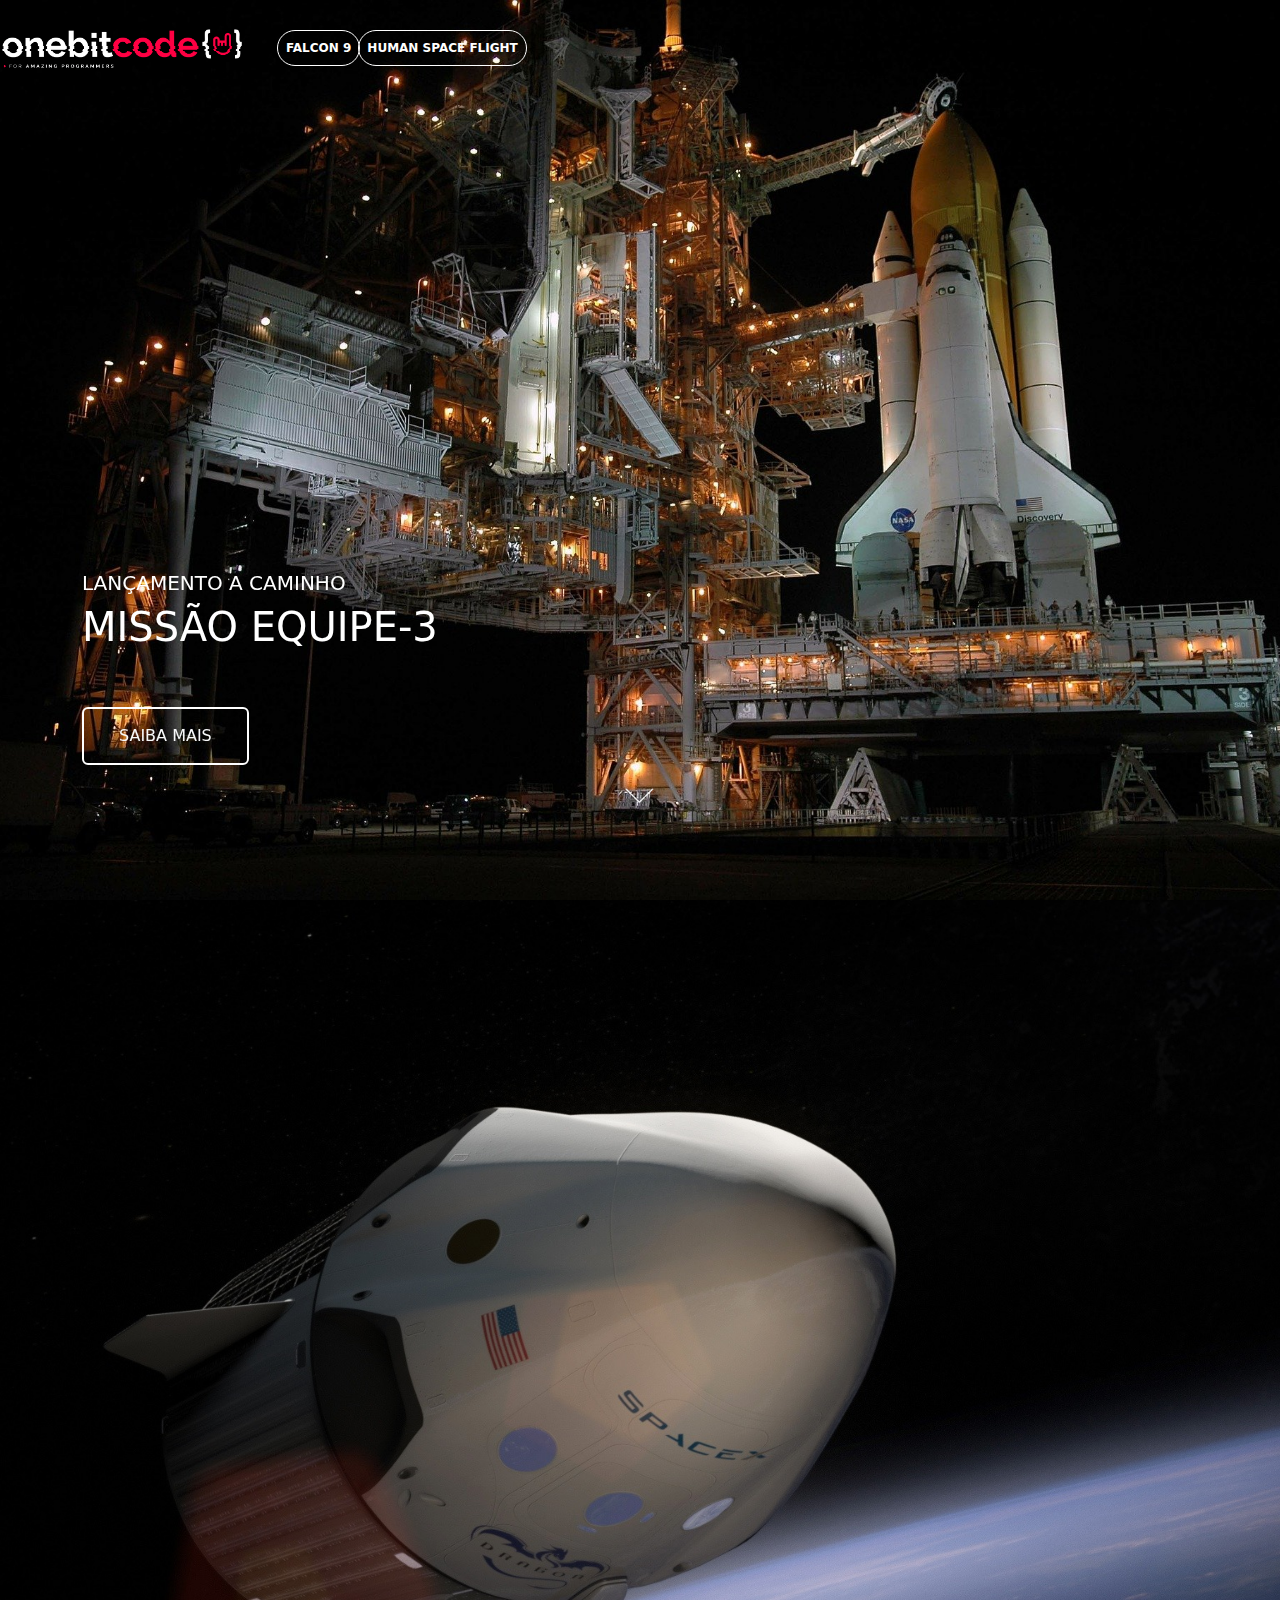
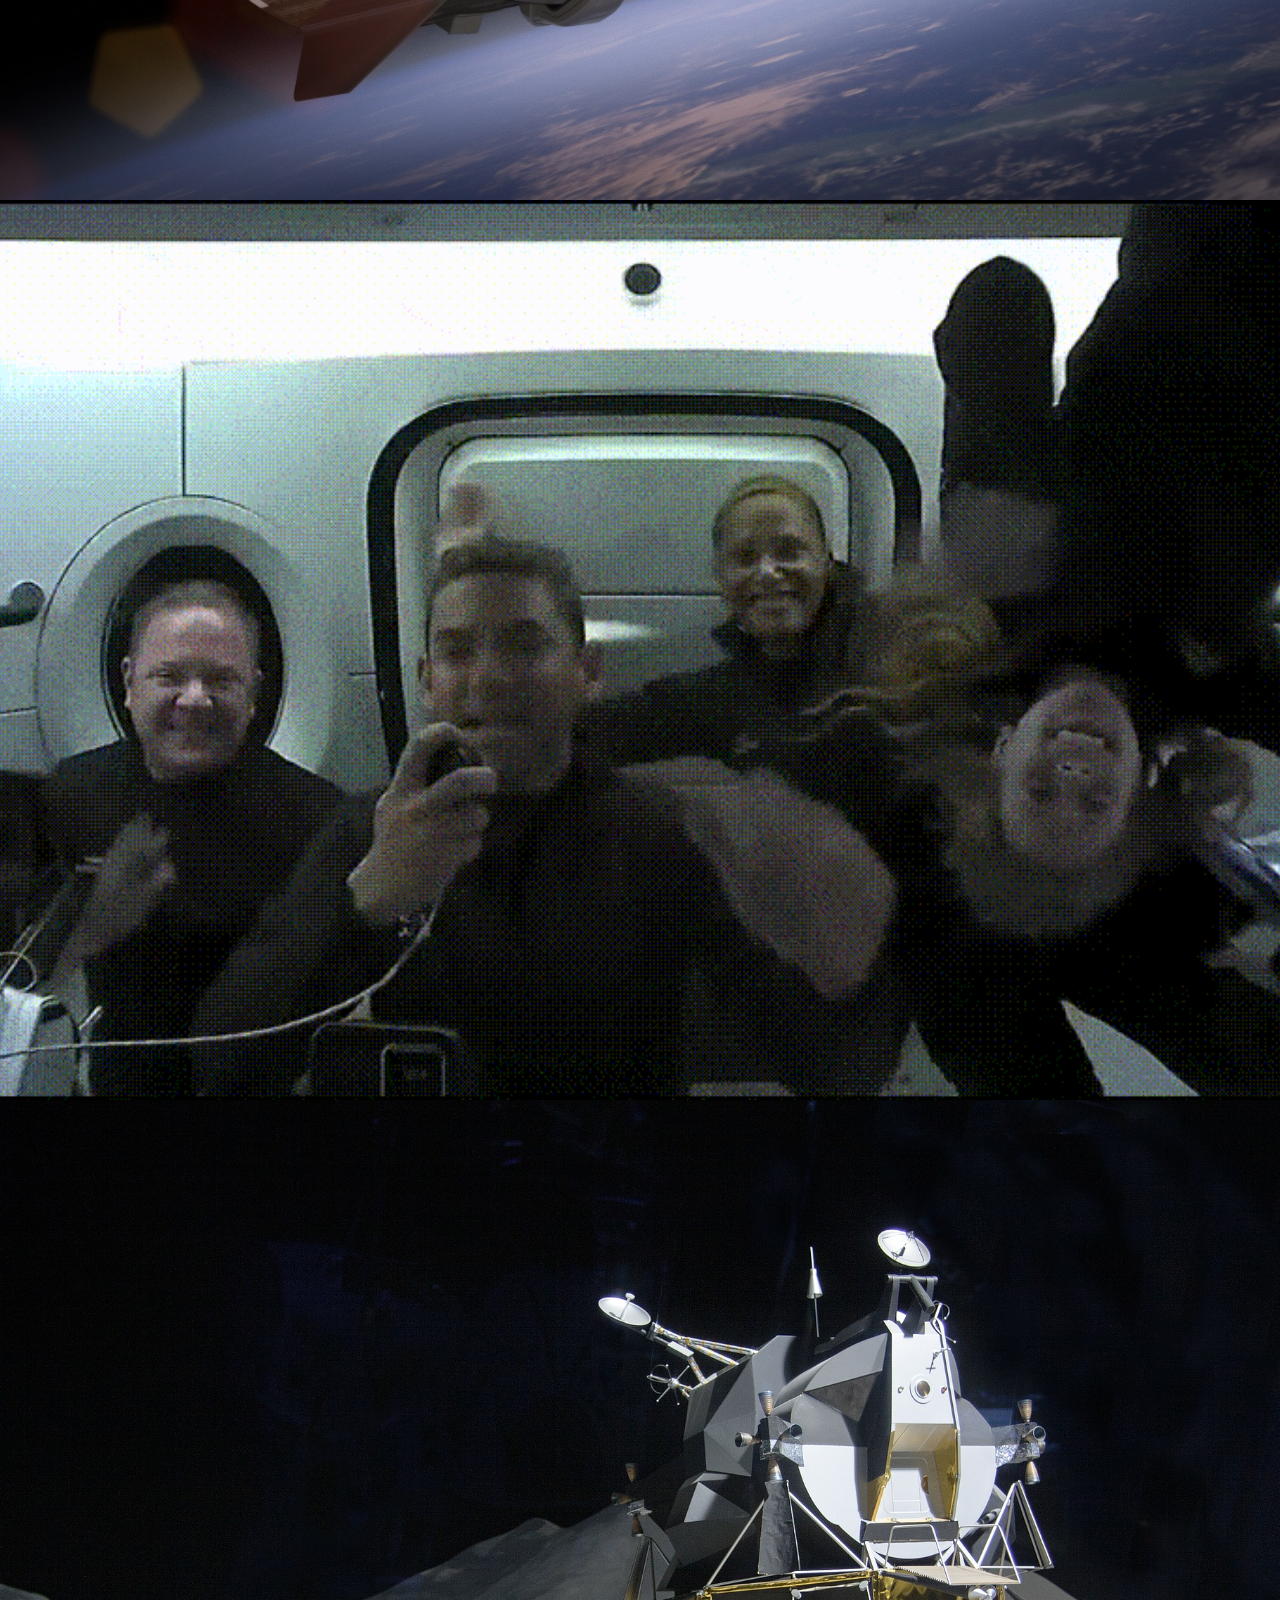
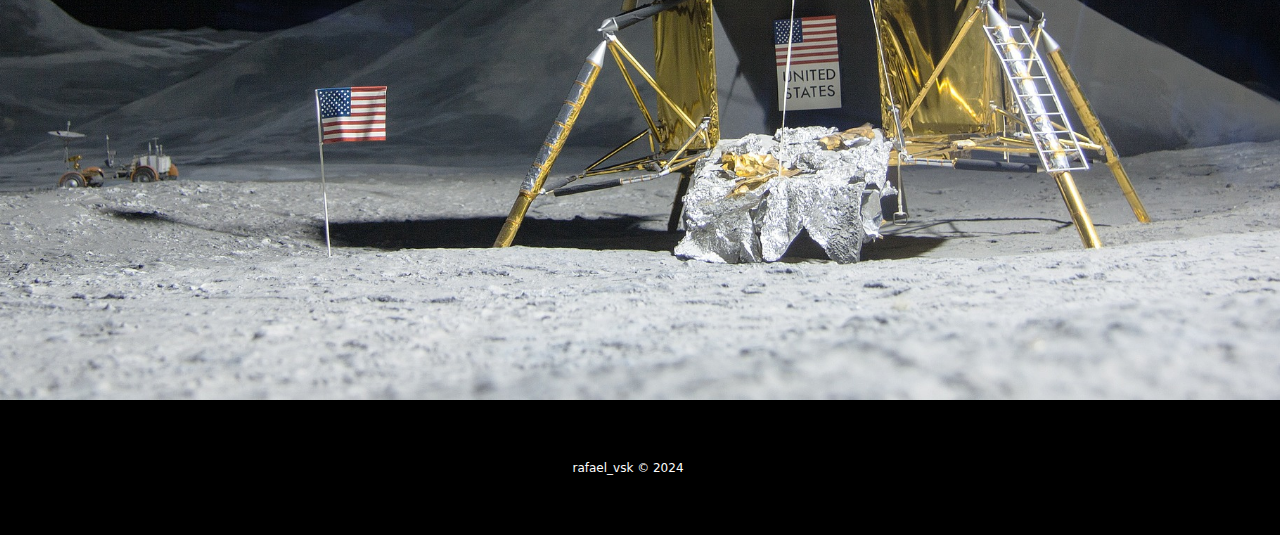
<file: index.html>
<!DOCTYPE html>
<html lang="pt-br">

<head>
    <meta charset="UTF-8">
    <meta name="viewport" content="width=device-width, initial-scale=1.0">

    <!-- Bootstrap css -->
    <link href="https://cdn.jsdelivr.net/npm/bootstrap@5.3.3/dist/css/bootstrap.min.css" rel="stylesheet"
        integrity="sha384-QWTKZyjpPEjISv5WaRU9OFeRpok6YctnYmDr5pNlyT2bRjXh0JMhjY6hW+ALEwIH" crossorigin="anonymous">

    <!-- LIb text css-->
    <link rel="stylesheet" href="https://unpkg.com/aos@next/dist/aos.css" />

    <!-- Favicon -->
    <link rel="shortcut icon" href="./imagens/favicon.png" type="image/x-icon">

    <!-- Link do css -->
    <link rel="stylesheet" href="./css/style.css">

    <title>OneBitX - rafael_vsk</title>
</head>

<body>
    <div class="conteiner-fluid container00 container01">
        <div class="containver">
            <header class="header">
                <nav class="navbar navbar-expand-lg navbar-dark bg-transparent pt-4">
                    <div class="container-fluid">
                        <a class="navbar-brand" href="/index.html">
                            <img src="/imagens/logo-obc-2021-darkbg.png" alt="logoOneBitCode" class="logoPc">
                        </a>
                        <button class="navbar-toggler" type="button" data-bs-toggle="collapse"
                            data-bs-target="#navbarNav" aria-controls="navbarNav" aria-expanded="false"
                            aria-label="Toggle navigation">
                            <span class="navbar-toggler-icon"></span>
                        </button>
                        <div class="collapse navbar-collapse" id="navbarNav">
                            <ul class="navbar-nav">
                                <li class="nav-item">
                                    <a class="nav-link active" aria-current="page" href="/falcon9.html" id="navItem">FALCON 9</a>
                                </li>
                                <li class="nav-item">
                                    <a class="nav-link active" href="/humamFlight.html" id="navItem">HUMAN SPACE FLIGHT</a>
                                </li>
                            </ul>
                        </div>
                    </div>
                </nav>
            </header>
        </div>
        <div class="container titlePadding" data-aos="fade-up" data-aos-duration="2000">
            <p class="h5" id="lauchComing">LANÇAMENTO A CAMINHO</p>
            <p class="h1">MISSÃO EQUIPE-3</p>
            <button type="button" class="btn btn-outline-light mt-5" id="button">SAIBA MAIS</button>
            <div class="container text-center">
                <img src="imagens/home/arrowDown.gif" alt="arrowDown"
                 class="arrowDown">
            </div>
        </div>
    </div>

    <div class="container-fluid container00 container02">
        <div class="container">
            <div class="container titlePadding" data-aos="fade-up" data-aos-duration="2000">
                <p class="h5" id="lauchComing">MISSÃO CONCLUÍDA</p>
                <p class="h1 shortTitle">MISSÃO EQUIPE-2 RETORNOU PARA A TERRA</p>
                <button type="button" class="btn btn-outline-light mt-5" id="button">SAIBA MAIS</button>
                <div class="container text-center">
                    <img src="imagens/home/arrowDown.gif" alt="arrowDown"
                        class="arrowDown">
                </div>
            </div>
        </div>
    </div>

    <div class="container-fluid container00 container03">
        <div class="container">
            <div class="container titlePadding" data-aos="fade-up" data-aos-duration="2000">
                <p class="h5" id="lauchComing">MISSÃO CONCLUÍDA</p>
                <p class="h1 shortTitle">DRAGON RETORNOU PARA A TERRA</p>
                <button type="button" class="btn btn-outline-light mt-5" id="button">SAIBA MAIS</button>
                <div class="container text-center">
                    <img src="imagens/home/arrowDown.gif" alt="arrowDown"
                        class="arrowDown">
                </div>
            </div>
        </div>
    </div>

    <div class="container-fluid container00 container04">
        <div class="container">
            <div class="container titlePadding" data-aos="fade-up" data-aos-duration="2000">
                <p class="h1 mediumTitle">STARSHIP POUSA ASTRONAUTAS DA NASA NA LUA</p>
                <button type="button" class="btn btn-outline-light mt-5" id="button">SAIBA MAIS</button>
            </div>
        </div>
    </div>

    <footer class="container-fluid footer">
        <span class="me-4 copyOBC">rafael_vsk © 2024</span>
    </footer>

    <!-- bootstrap Scritp -->
    <script src="https://cdn.jsdelivr.net/npm/bootstrap@5.3.3/dist/js/bootstrap.bundle.min.js"
        integrity="sha384-YvpcrYf0tY3lHB60NNkmXc5s9fDVZLESaAA55NDzOxhy9GkcIdslK1eN7N6jIeHz"
        crossorigin="anonymous"></script>

    <!-- libtext script  -->
    <script src="https://unpkg.com/aos@next/dist/aos.js"></script>
    <script>
      AOS.init();
    </script>
</body>

</html>
</file>
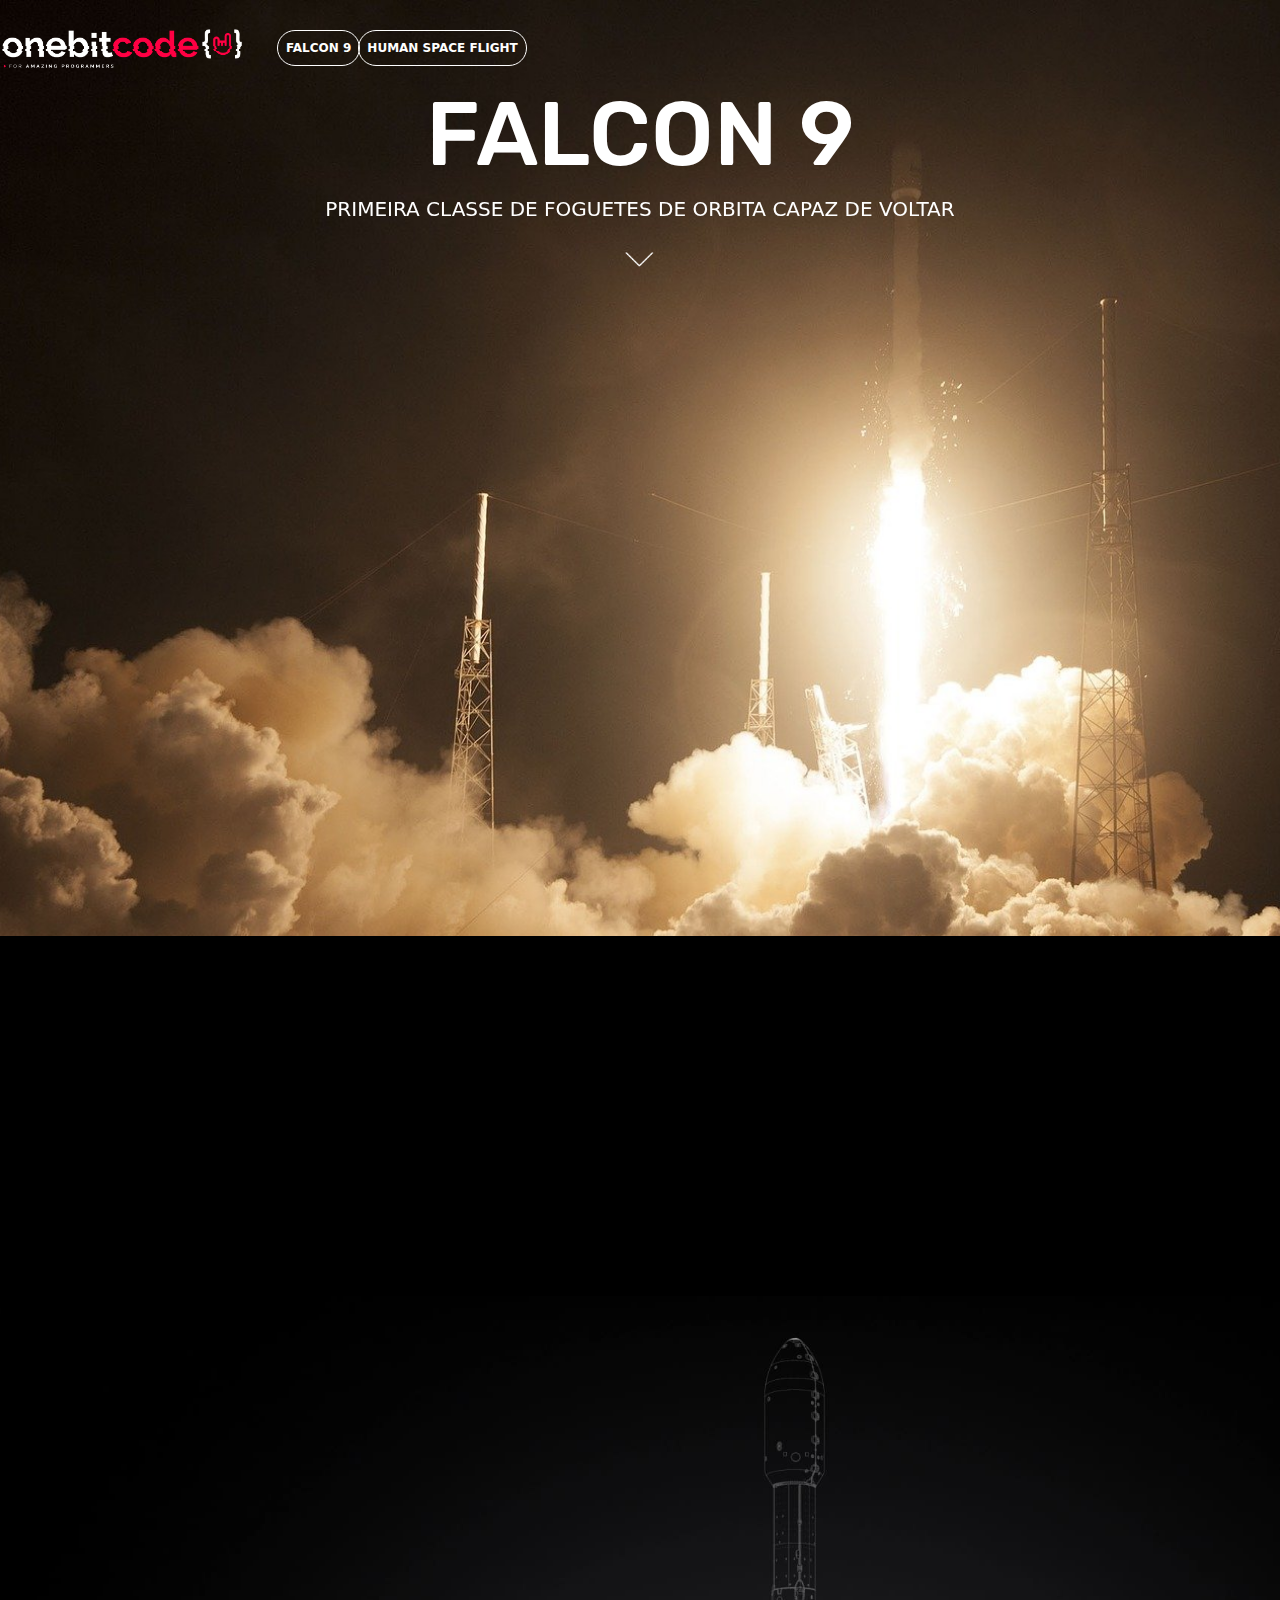
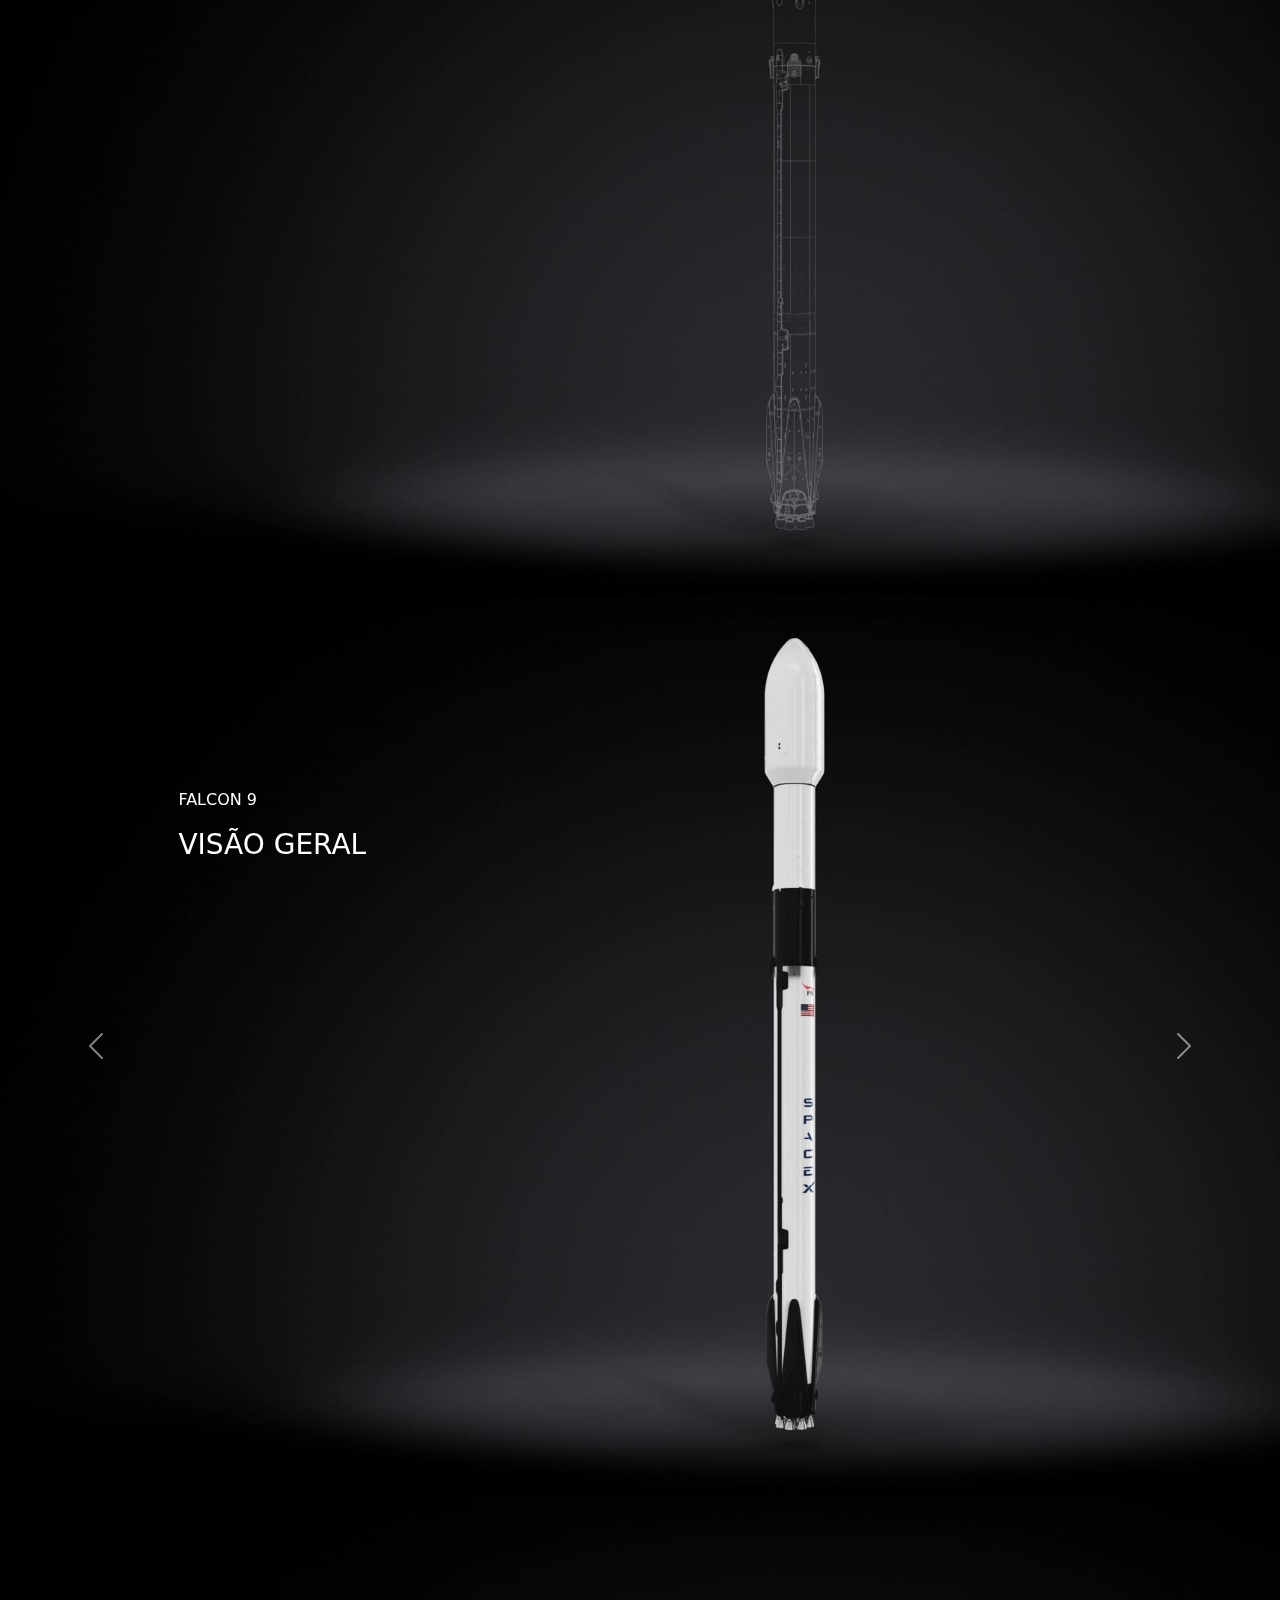
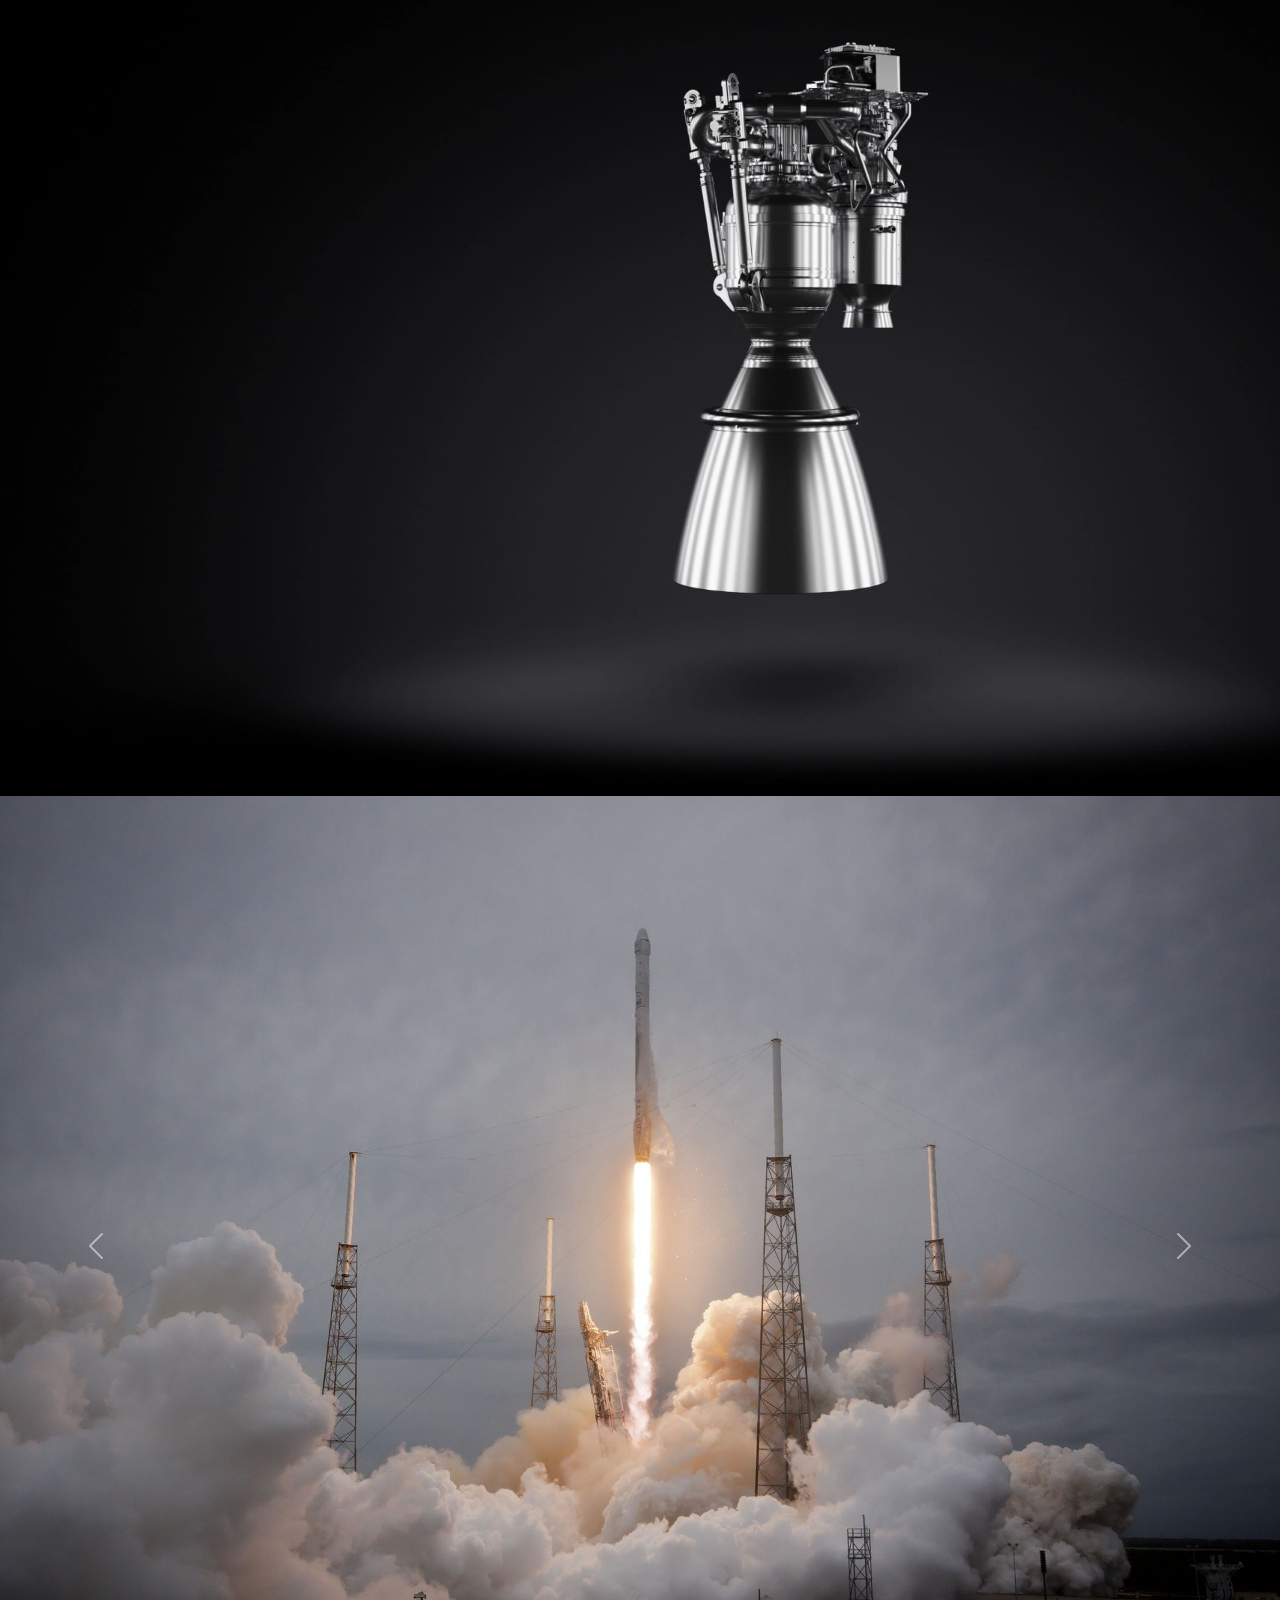
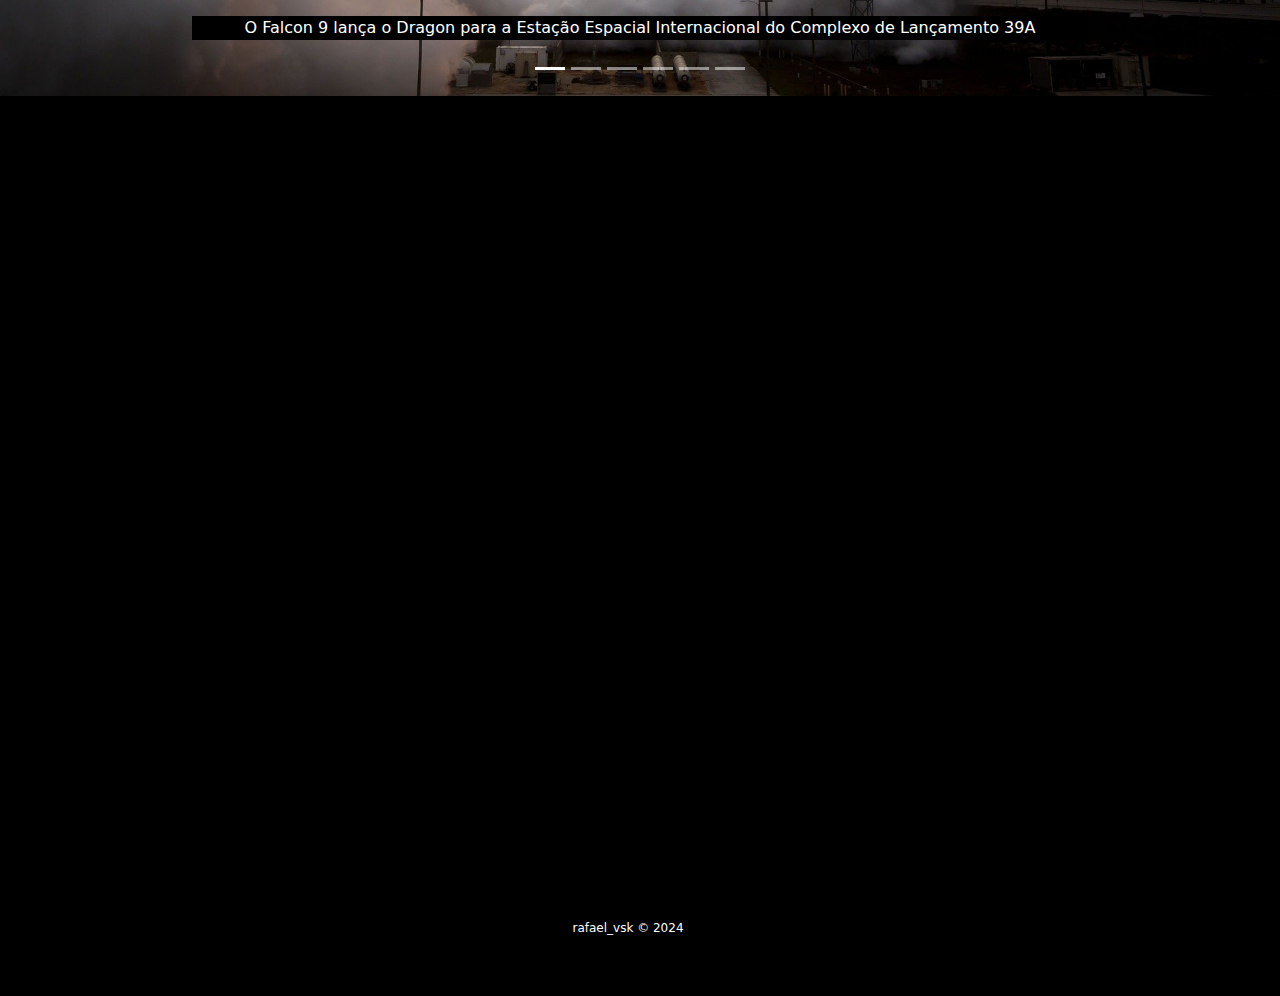
<file: falcon9.html>
<!DOCTYPE html>
<html lang="pt-br">

<head>
    <meta charset="UTF-8">
    <meta name="viewport" content="width=device-width, initial-scale=1.0">

    <!-- Bootstrap css -->
    <link href="https://cdn.jsdelivr.net/npm/bootstrap@5.3.3/dist/css/bootstrap.min.css" rel="stylesheet"
        integrity="sha384-QWTKZyjpPEjISv5WaRU9OFeRpok6YctnYmDr5pNlyT2bRjXh0JMhjY6hW+ALEwIH" crossorigin="anonymous">

    <!-- LIb text css-->
    <link rel="stylesheet" href="https://unpkg.com/aos@next/dist/aos.css" />

    <!-- Favicon -->
    <link rel="shortcut icon" href="./imagens/favicon.png" type="image/x-icon">

    <!-- Link do css -->
    <link rel="stylesheet" href="./css/style.css">

    <title>OneBitX - Falcon9</title>
</head>

<body>
    <div class="conteiner-fluid container00 container05">
        <div class="containver">
            <header class="header">
                <nav class="navbar navbar-expand-lg navbar-dark bg-transparent pt-4">
                    <div class="container-fluid">
                        <a class="navbar-brand" href="/index.html">
                            <img src="/imagens/logo-obc-2021-darkbg.png" alt="logoOneBitCode" class="logoPc">
                        </a>
                        <button class="navbar-toggler" type="button" data-bs-toggle="collapse"
                            data-bs-target="#navbarNav" aria-controls="navbarNav" aria-expanded="false"
                            aria-label="Toggle navigation">
                            <span class="navbar-toggler-icon"></span>
                        </button>
                        <div class="collapse navbar-collapse" id="navbarNav">
                            <ul class="navbar-nav">
                                <li class="nav-item">
                                    <a class="nav-link active" aria-current="page" href="/falcon9.html"
                                        id="navItem">FALCON 9</a>
                                </li>
                                <li class="nav-item">
                                    <a class="nav-link active" href="/humamFlight.html" id="navItem">HUMAN SPACE
                                        FLIGHT</a>
                                </li>
                            </ul>
                        </div>
                    </div>
                </nav>
            </header>
        </div>
        <div class="container text-center titleContent" data-aos="fade-up" data-aos-duration="2000">
            <h1 class="titleFalcon9">FALCON 9</h1>
            <p class="h5 subTitleFalcon">PRIMEIRA CLASSE DE FOGUETES DE ORBITA CAPAZ DE VOLTAR</p>
            <div class="container text-center">
                <img src="imagens/home/arrowDown.gif" alt="arrowDown"
                 class="arrowDown">
            </div>
        </div>

        <div class="container-fluid numbers">
            <div class="row text-center">
                <div class="col-sm col1">
                    <h1 class="titleNumb" data-aos="flip-up" data-aos-duration="1000">126</h1>
                    <p class="subTitleNumb" data-aos="flip-up" data-aos-duration="1000">LANÇAMENTOS TOTAIS</p>
                </div>
                <div class="col-sm">
                    <h1 class="titleNumb" data-aos="flip-left" data-aos-duration="1000">86</h1>
                    <p class="subTitleNumb" data-aos="flip-left" data-aos-duration="1000">DESEMBARQUES TOTAIS</p>
                </div>
                <div class="col-sm col3">
                    <h1 class="titleNumb" data-aos="flip-right" data-aos-duration="1000">68</h1>
                    <p class="subTitleNumb" data-aos="flip-right" data-aos-duration="1000">FOGUETES RECUPERADOS</p>
                </div>
            </div>

        </div>
    </div>

    <div class="container-fluid container00 container06">
        <div class="container containerFalcon9Desc">
            <p class="falcon9Desc" data-aos="fade-right" data-aos-duration="1500">
                O Falcon 9 é um foguete reutilizável de dois estágios projetado e fabricado pela SpaceX para o
                transporte confiável e seguro de pessoas e cargas úteis para a órbita da Terra e além. Falcon 9 é o
                primeiro foguete reutilizável de classe orbital do mundo. A capacidade de reutilização permite que a
                SpaceX refile as partes mais caras do foguete, o que, por sua vez, reduz o custo do acesso ao espaço.
            </p>
        </div>
    </div>

    <div id="carouselExampleInterval" class="carousel slide" data-bs-ride="carousel">
        <div class="carousel-inner">
            <div class="carousel-item active container00 carrossel01" data-bs-interval="3000000">
                <div class="container" id="overViewPosition">
                    <p class="subTitleOvewView">FALCON 9</p>
                    <h3 class="titleOverView">VISÃO GERAL</h3>
                    <table id="widthTable">
                        <tbody>
                            <tr data-aos="fade-right" data-aos-duration="1500">
                                <td>ALTURA</td>
                                <td class="text-end">70 m<span class="corEscuraTxt">/ 229.6 f</span></td>
                            </tr>
                            <tr data-aos="fade-right" data-aos-duration="1200">
                                <td>DIAMETRO</td>
                                <td class="text-end">3.7 m<span class="corEscuraTxt"> / 12 ft</span></td>
                            </tr>
                            <tr data-aos="fade-right" data-aos-duration="1500">
                                <td>MASSA</td>
                                <td class="text-end">549,054 kg<span class="corEscuraTxt"> / 1,207,920 lb</span></td>
                            </tr>
                            <tr data-aos="fade-right" data-aos-duration="1400">
                                <td>CARGA MÁXIMA PARA LEO</td>
                                <td class="text-end">22,800 kg<span class="corEscuraTxt"> / 50,265 lb</span></td>
                            </tr>
                            <tr data-aos="fade-right" data-aos-duration="1600">
                                <td>CARGA MÁXIMA PARA GTO</td>
                                <td class="text-end">8,300 kg<span class="corEscuraTxt"> / 18,300 lb</span></td>
                            </tr>
                            <tr data-aos="fade-right" data-aos-duration="1300">
                                <td>CARGA MÁXIMA PARA MARTE</td>
                                <td class="text-end">4,020 kg<span class="corEscuraTxt"> / 8,860 lb</span></td>
                            </tr>
                        </tbody>
                    </table>
                </div>
            </div>
            <div class="carousel-item container00 carrossel02" data-bs-interval="3000000">
                <div class="container" id="overViewPosition">
                    <p class="subTitleOvewView">FALCON 9</p>
                    <h3 class="titleOverView">PRIMEIRO ESTÁGIO</h3>
                    <p>
                        Falcon 9's O primeiro estágio do Falcon 9 incorpora nove motores Merlin e tanques de liga de
                        alumínio-lítio
                        contendo oxigênio líquido e propelente de querosene de grau de foguete (RP-1).
                    </p>
                    <p>
                        O Falcon 9 gera mais de 1,7 milhão de libras de empuxo ao nível do mar.
                    </p>
                </div>
            </div>
            <div class="carousel-item container00 carrossel03" data-bs-interval="3000000">
                <div class="container" id="overViewPosition">
                    <p class="subTitleOvewView">FALCON 9</p>
                    <h3 class="titleOverView">SEGUNDO ESTÁGIO</h3>
                    <p>
                        O segundo estágio, alimentado por um único motor a vácuo Merlin, entrega a carga útil do Falcon
                        9 à órbita desejada. O motor do segundo estágio acende alguns segundos após a separação do
                        estágio e pode ser reiniciado várias vezes para colocar várias cargas em diferentes órbitas.
                    </p>
                    <table id="widthTable">
                        <tbody>
                            <tr>
                                <td>NÚMERO DE MOTORES</td>
                                <td class=" text-end">1 vacuum</td>
                            </tr>
                            <tr>
                                <td>TEMPO DE QUEIMA</td>
                                <td class=" text-end">397seg</td>
                            </tr>
                            <tr>
                                <td>IMPULSO</td>
                                <td class=" text-end">981 kN <span>/ 220.500 lbf</span></td>
                            </tr>
                        </tbody>
                    </table>
                </div>
            </div>
            <div class="carousel-item container00 carrossel04" data-bs-interval="2000000">
                <div class="container" id="overViewPosition">
                    <p class="subTitleOvewView">FALCON 9</p>
                    <h3 class="titleOverView">INTERESTADUAL</h3>
                    <p>
                        A interestadual é uma estrutura composta que conecta o primeiro e o segundo estágios e abriga os
                        empurradores pneumáticos que permitem que o primeiro e o segundo estágios se separem durante o
                        vôo.
                    </p>
                    <p style="font-size: 18px;">ALETAS DE GRADE</p>
                    <p>
                        O Falcon 9 está equipado com quatro aletas de grade hipersônicas posicionadas na base da
                        interestadual. Eles orientam o foguete durante a reentrada, movendo o centro de pressão.
                    </p>
                </div>
            </div>
            <div class="carousel-item container00 carrossel05" data-bs-interval="3000000">
                <div class="container" id="overViewPosition">
                    <p class="subTitleOvewView">FALCON 9</p>
                    <h3 class="titleOverView">CARGA ÚTIL</h3>
                    <p>
                        Feita de um material composto de carbono, a carenagem protege os satélites em seu caminho para a
                        órbita. A carenagem é lançada a aproximadamente 3 minutos em vôo, e a SpaceX continua a
                        recuperar as carenagens para reutilização em missões futuras.
                    </p>
                    <table id="widthTable">
                        <tbody>
                            <tr>
                                <td>ALTURA</td>
                                <td class=" text-end">13,1m <span>/43 ft</span></td>
                            </tr>
                            <tr>
                                <td>DIÂMETRO</td>
                                <td class=" text-end">5,2m <span>/17,1 ft</span></td>
                            </tr>
                        </tbody>
                    </table>
                </div>
            </div>
        </div>
        <button class="carousel-control-prev" type="button" data-bs-target="#carouselExampleInterval"
            data-bs-slide="prev">
            <span class="carousel-control-prev-icon" aria-hidden="true"></span>
            <span class="visually-hidden">Previous</span>
        </button>
        <button class="carousel-control-next" type="button" data-bs-target="#carouselExampleInterval"
            data-bs-slide="next">
            <span class="carousel-control-next-icon" aria-hidden="true"></span>
            <span class="visually-hidden">Next</span>
        </button>
    </div>
    <div class="container-fluid container00 container07">
        <div class="container" id="overViewPosition" data-aos="fade-right" data-aos-duration="1400">
            <p class="subTitleOvewView">FALCON 9</p>
            <h3 class="titleOverView">MERLIN</h3>
            <p>
                Merlin é uma família de motores de foguete desenvolvidos pela SpaceX para uso em seus veículos de
                lançamento Falcon 1, Falcon 9 e Falcon Heavy. Os motores Merlin usam querosene de grau de foguete (RP-1)
                e oxigênio líquido como propelentes de foguete em um ciclo de energia de gerador a gás. O motor Merlin
                foi originalmente projetado para recuperação e reutilização.
            </p>
            <table id="widthTable">
                <tbody>
                    <tr>
                        <td>PROPULSOR</td>
                        <td class="text-end">LOX <span>/ RP-1</span></td>
                    </tr>
                    <tr>
                        <td>IMPULSO</td>
                        <td class=" text-end">845 kN <span>/ 190.000 lbf</span></td>
                    </tr>
                </tbody>
            </table>
        </div>
    </div>

    <div id="carouselExampleCaptions" class="carousel slide carrosselSlide" data-bs-ride="carousel">
        <div class="carousel-indicators">
            <button type="button" data-bs-target="#carouselExampleCaptions" data-bs-slide-to="0" class="active"
                aria-current="true" aria-label="Slide 1"></button>
            <button type="button" data-bs-target="#carouselExampleCaptions" data-bs-slide-to="1"
                aria-label="Slide 2"></button>
            <button type="button" data-bs-target="#carouselExampleCaptions" data-bs-slide-to="2"
                aria-label="Slide 3"></button>
            <button type="button" data-bs-target="#carouselExampleCaptions" data-bs-slide-to="3"
                aria-label="Slide 4"></button>
            <button type="button" data-bs-target="#carouselExampleCaptions" data-bs-slide-to="4"
                aria-label="Slide 5"></button>
            <button type="button" data-bs-target="#carouselExampleCaptions" data-bs-slide-to="5"
                aria-label="Slide 6"></button>
        </div>
        <div class="carousel-inner">
            <div class="carousel-item active" data-bs-interval="1000000">
                <img src="/imagens/falcon9/09.jpg" class="d-block w-100" alt="...">
                <div class="carousel-caption d-md-block">
                    <p class="carousselText">O Falcon 9 lança o Dragon para a Estação Espacial Internacional do Complexo
                        de
                        Lançamento 39A</p>
                </div>
            </div>
            <div class="carousel-item" data-bs-interval="2000000">
                <img src="/imagens/falcon9/10.jpg" class="d-block w-100" alt="...">
                <div class="carousel-caption d-md-block">
                    <p class="carousselText">Primeiro e segundo estágio após a separação de voo</p>
                </div>
            </div>
            <div class="carousel-item" data-bs-interval="3000000">
                <img src="/imagens/falcon9/11.jpg" class="d-block w-100" alt="...">
                <div class="carousel-caption d-md-block">
                    <p class="carousselText">Falcon 9 decola com sua carga útil Iridium-5</p>
                </div>
            </div>
            <div class="carousel-item" data-bs-interval="3000000">
                <img src="/imagens/falcon9/12.jpg" class="d-block w-100" alt="...">
                <div class="carousel-caption d-md-block">
                    <p class="carousselText">Falcon 9 pousando no droneship para ler as instruções</p>
                </div>
            </div>
            <div class="carousel-item" data-bs-interval="3000000">
                <img src="/imagens/falcon9/13.jpg" class="d-block w-100" alt="...">
                <div class="carousel-caption d-md-block">
                    <p class="carousselText">Clone dos motores Merlin do Falcon 9 durante a decolagem</p>
                </div>
            </div>
            <div class="carousel-item" data-bs-interval="3000000">
                <img src="/imagens/falcon9/14.jpg" class="d-block w-100" alt="...">
                <div class="carousel-caption d-md-block">
                    <p class="carousselText">O falcon 9 deixa um rastro de luz ao decolar da Base Aérea de Vandenberg
                    </p>
                </div>
            </div>
        </div>
        <button class="carousel-control-prev" type="button" data-bs-target="#carouselExampleCaptions"
            data-bs-slide="prev">
            <span class="carousel-control-prev-icon" aria-hidden="true"></span>
            <span class="visually-hidden">Previous</span>
        </button>
        <button class="carousel-control-next" type="button" data-bs-target="#carouselExampleCaptions"
            data-bs-slide="next">
            <span class="carousel-control-next-icon" aria-hidden="true"></span>
            <span class="visually-hidden">Next</span>
        </button>
    </div>

    <div class="container-fluid text-center downloadDesc">
        <p data-aos="fade-right" data-aos-duration="1200"><span>Para mais informações sobre os serviçoes entre em
                contato
            </span> <a href="https://www.instagram.com/rafael_vsk/" target="blank">Rafael Vesoloski</a></p>


        <button type="button" class="btn btn-outline-light p-3" data-aos="flip-left" data-aos-duration="1000">BAIXAR
            GUIA DO USUÁRIO</button>
        <button type="button" class="btn btn-outline-light p-3" data-aos="flip-up" data-aos-duration="1300">CAPACIDADES
            E
            SERVIÇOS</button>
    </div>

    <footer class="container-fluid footer">
        <span class="me-4 copyOBC">rafael_vsk © 2024</span>
    </footer>

    <!-- bootstrap Scritp -->
    <script src="https://cdn.jsdelivr.net/npm/bootstrap@5.3.3/dist/js/bootstrap.bundle.min.js"
        integrity="sha384-YvpcrYf0tY3lHB60NNkmXc5s9fDVZLESaAA55NDzOxhy9GkcIdslK1eN7N6jIeHz"
        crossorigin="anonymous"></script>

    <!-- libtext script  -->
    <script src="https://unpkg.com/aos@next/dist/aos.js"></script>
    <script>
      AOS.init();
    </script>
</body>

</html>
</file>
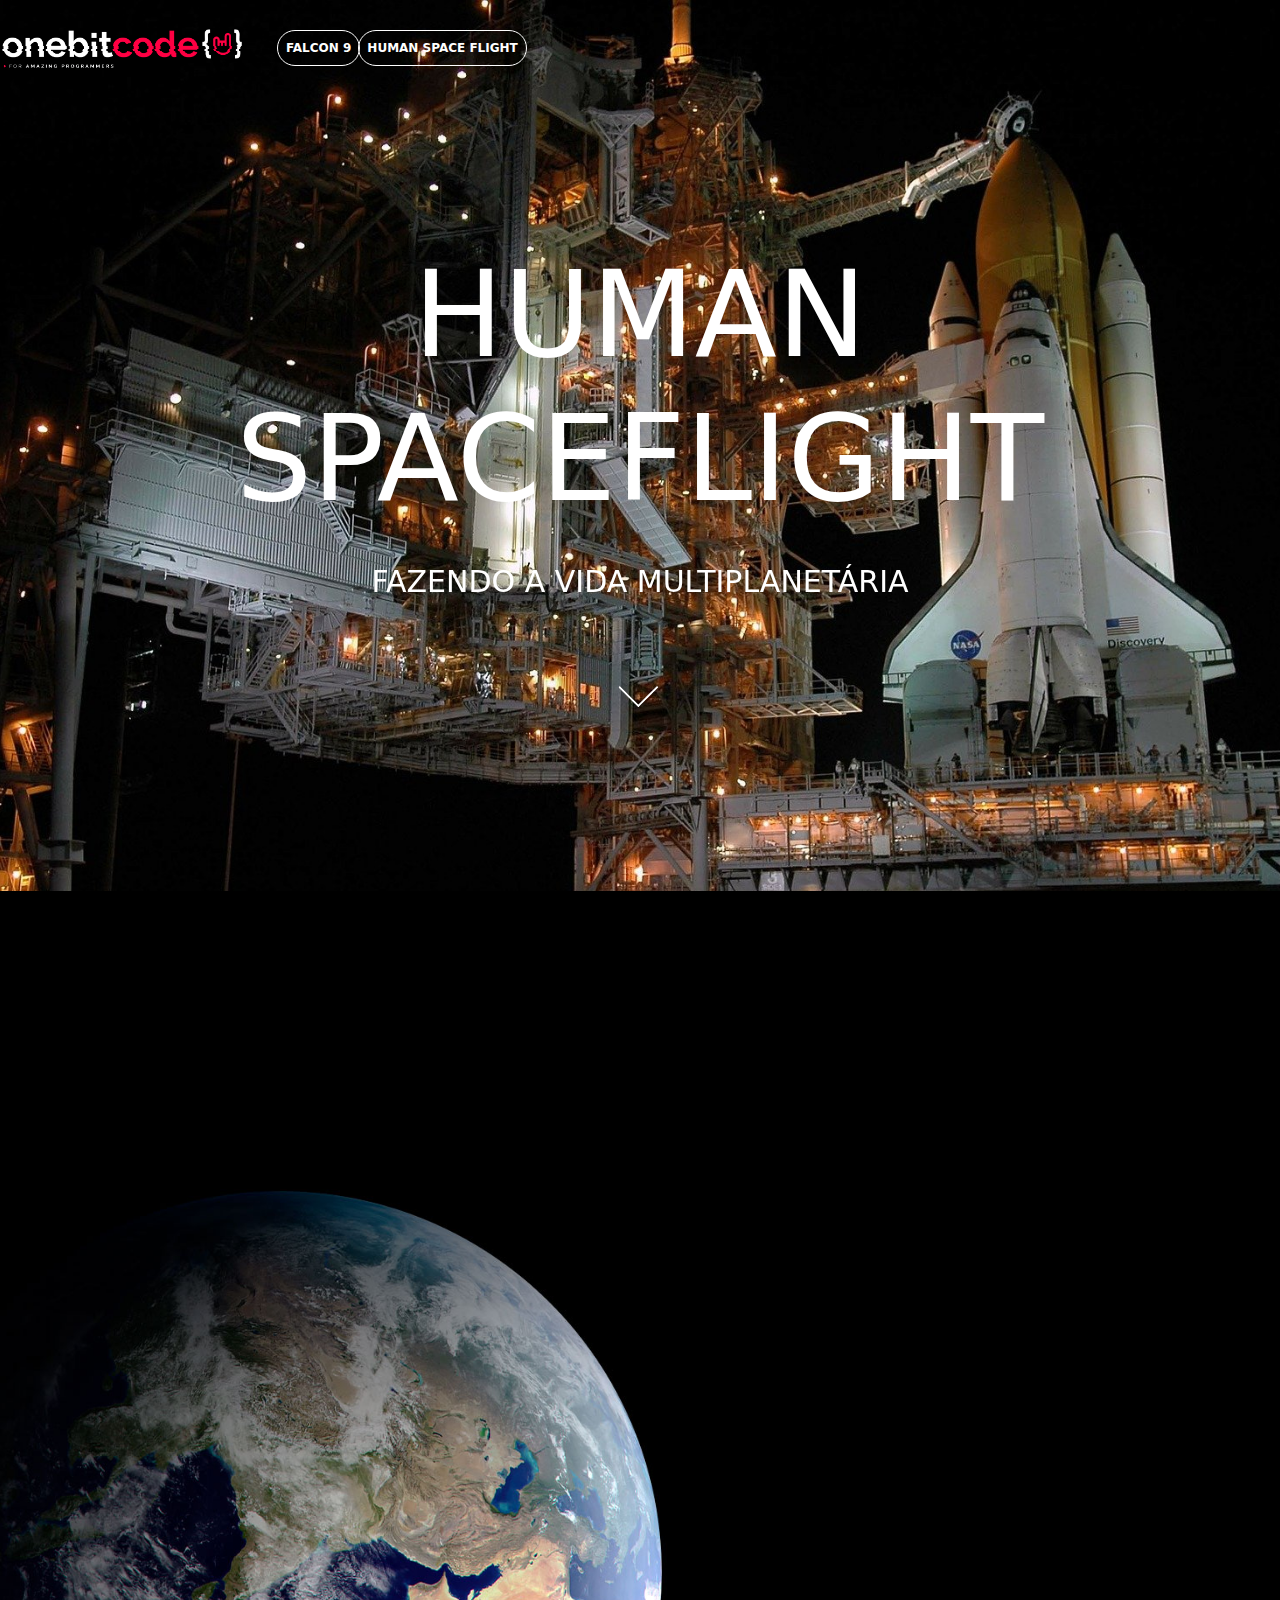
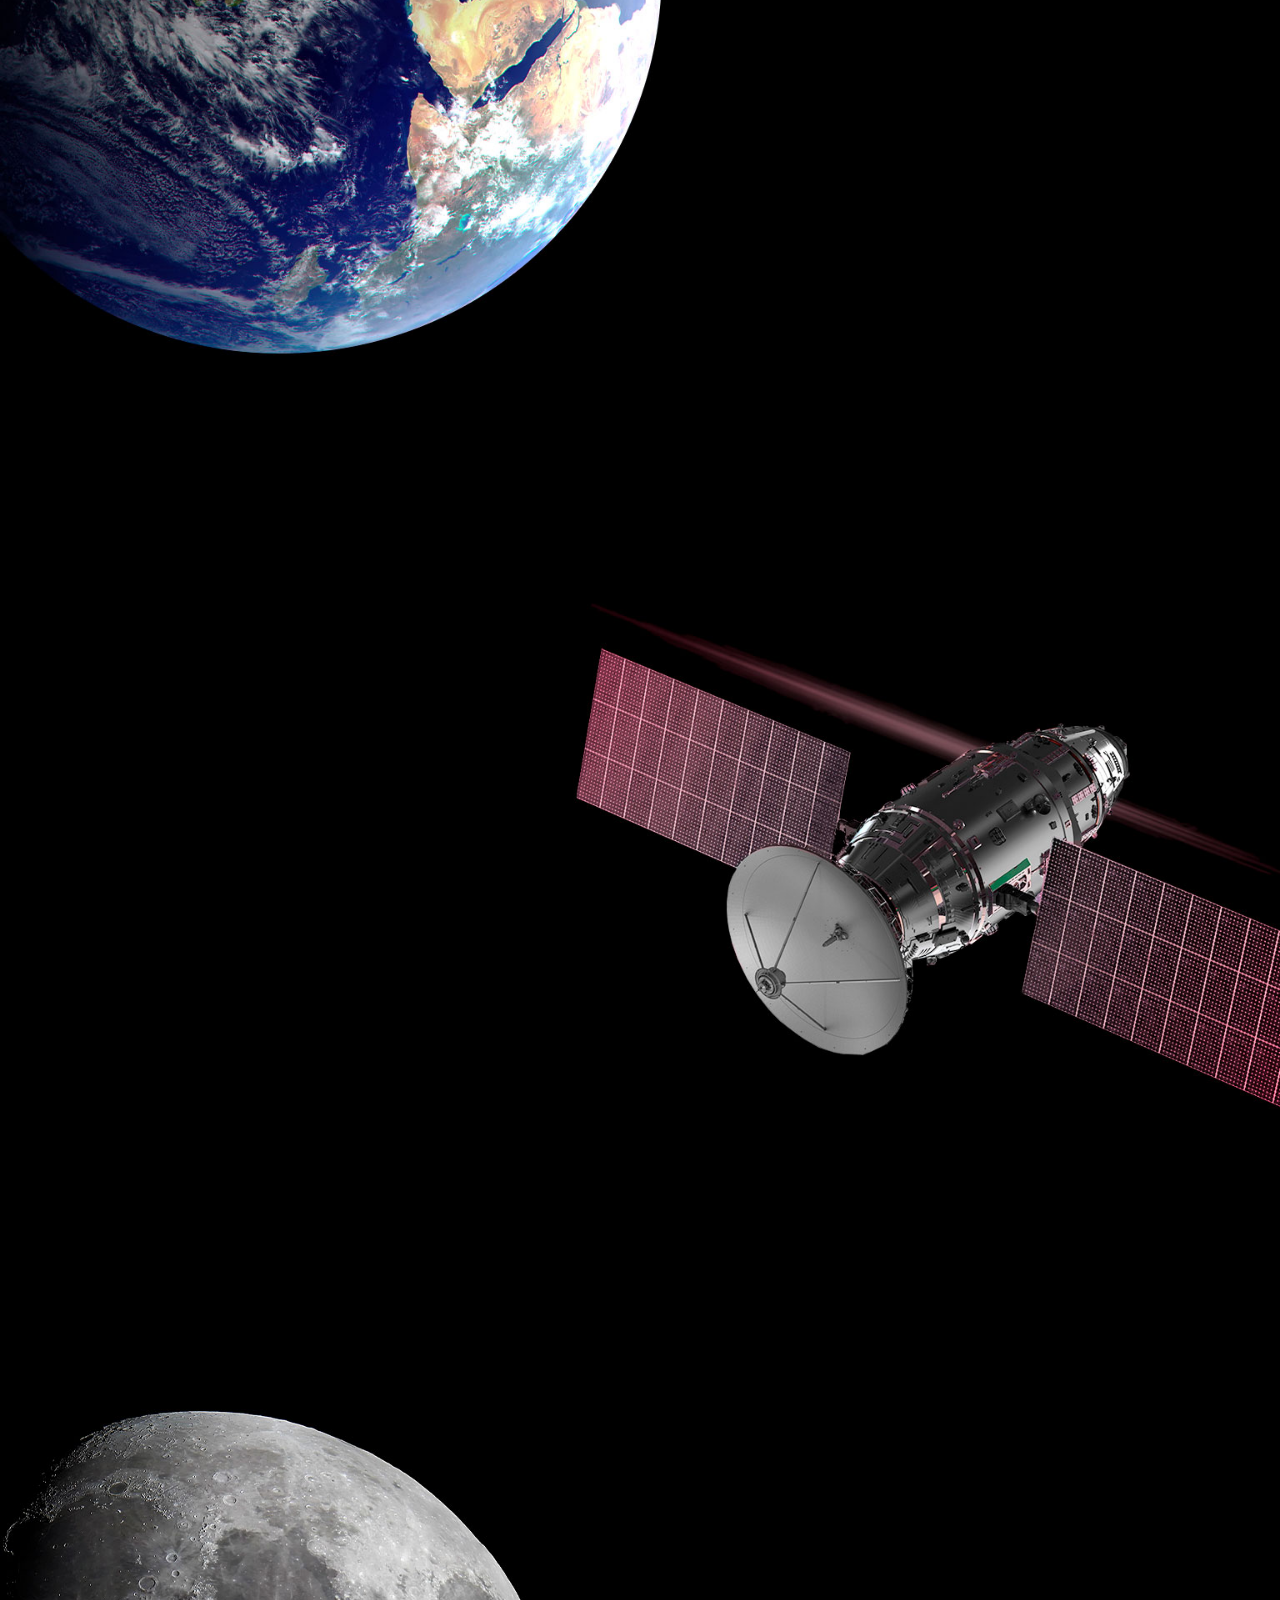
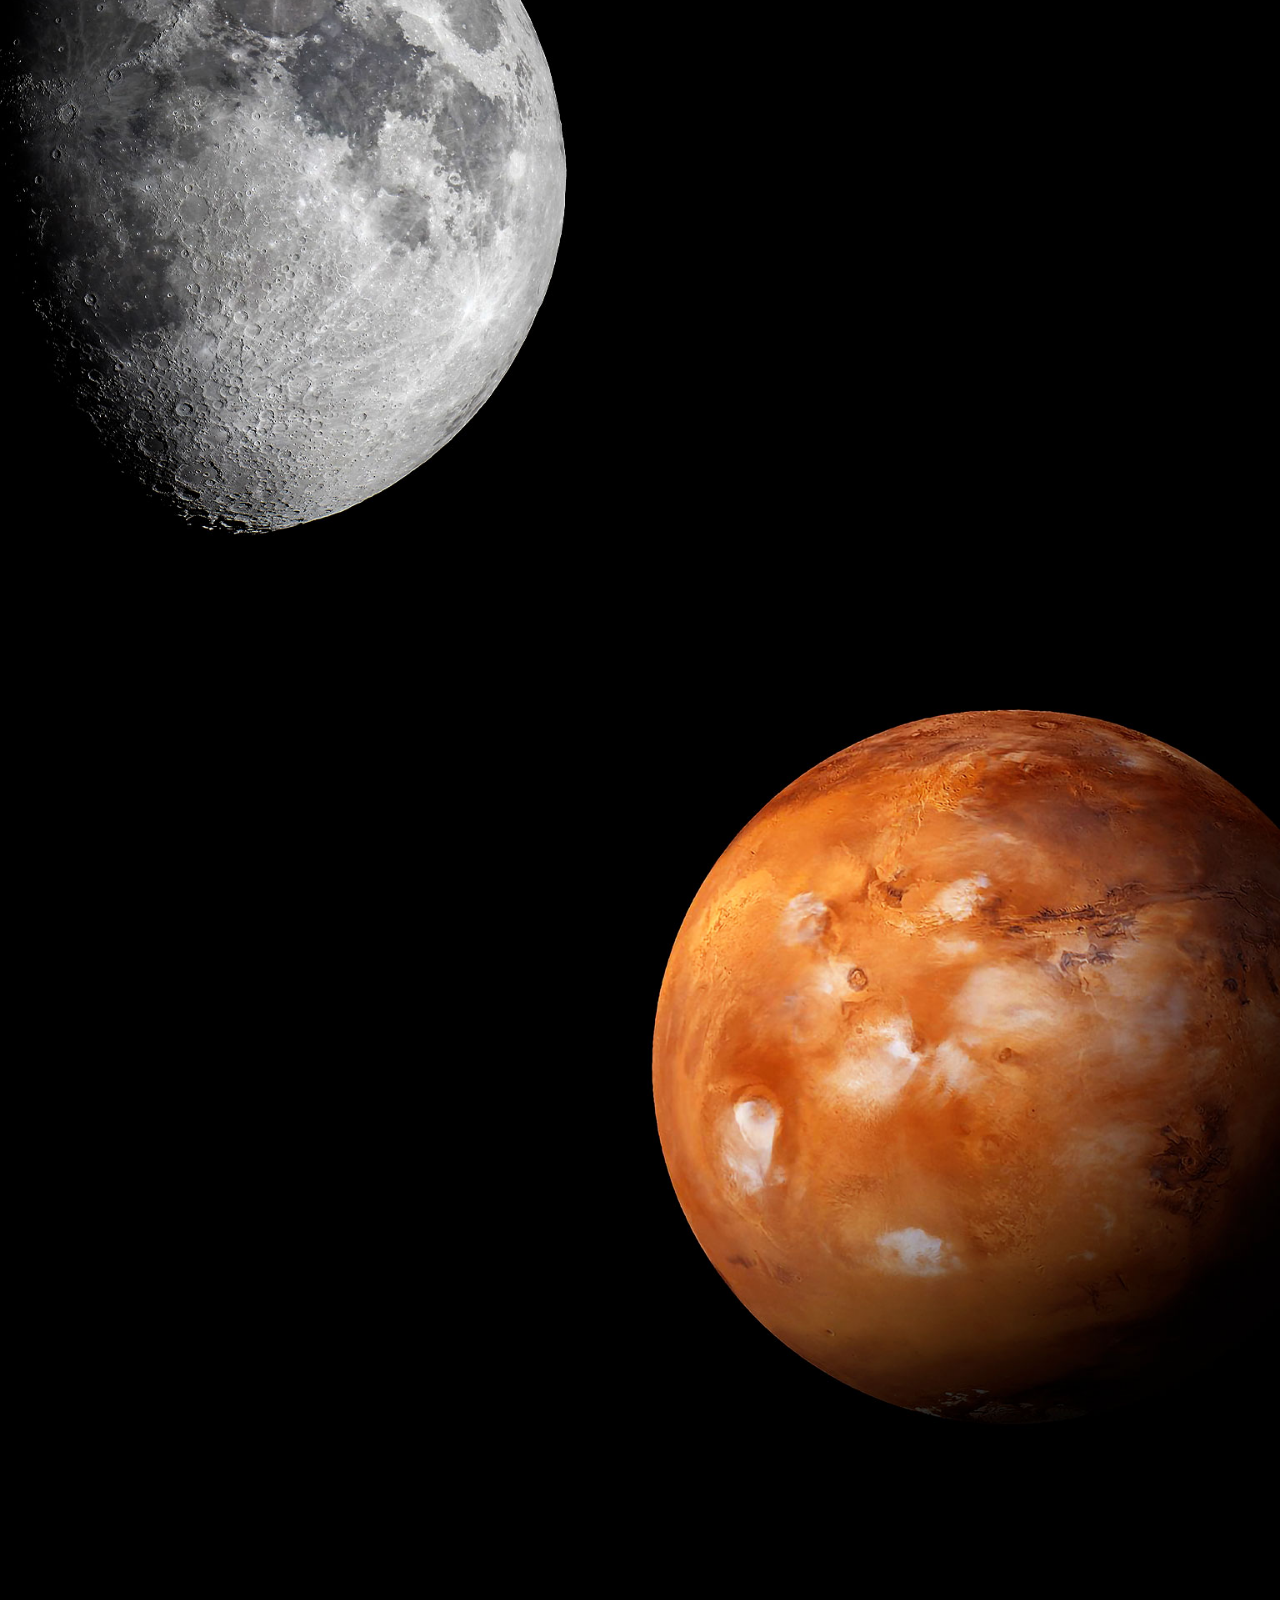
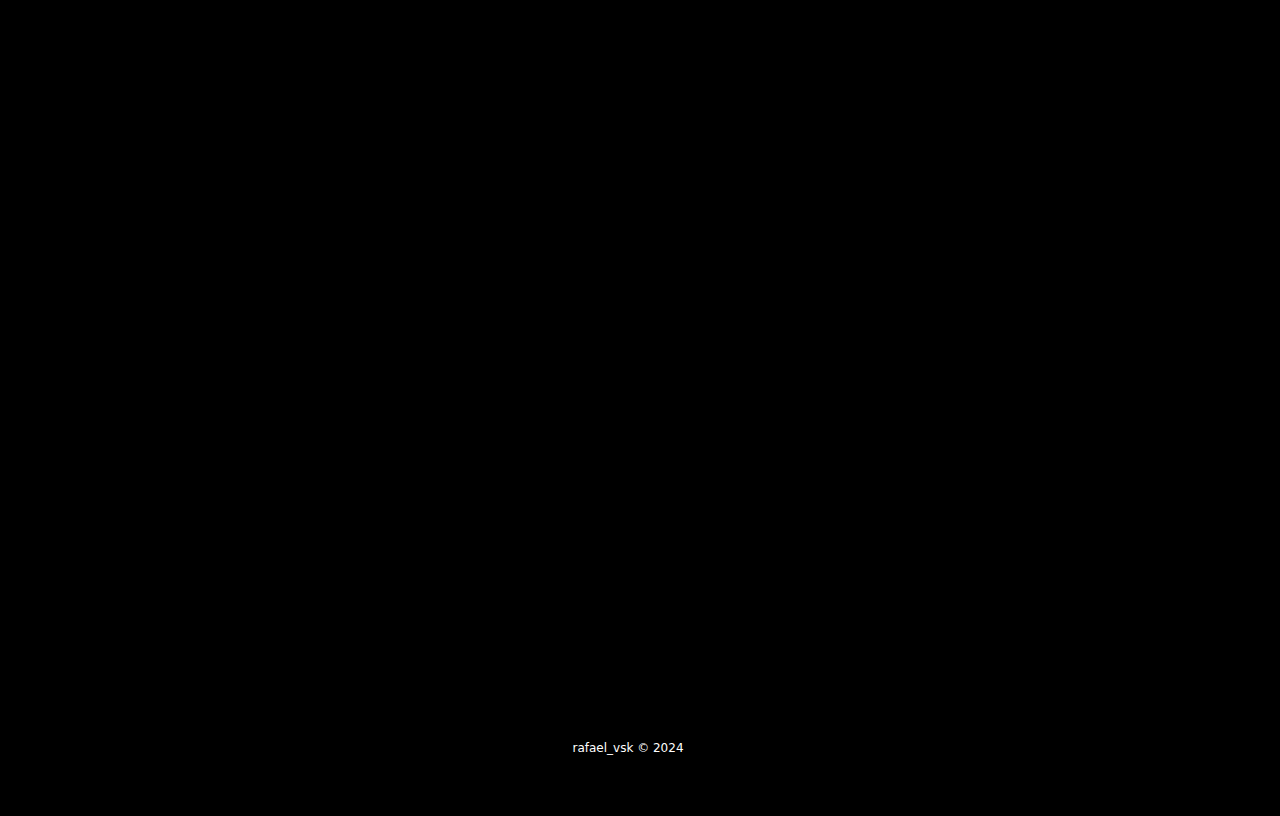
<file: humamFlight.html>
<!DOCTYPE html>
<html lang="pt-br">

<head>
    <meta charset="UTF-8">
    <meta name="viewport" content="width=device-width, initial-scale=1.0">

    <!-- Bootstrap css -->
    <link href="https://cdn.jsdelivr.net/npm/bootstrap@5.3.3/dist/css/bootstrap.min.css" rel="stylesheet"
        integrity="sha384-QWTKZyjpPEjISv5WaRU9OFeRpok6YctnYmDr5pNlyT2bRjXh0JMhjY6hW+ALEwIH" crossorigin="anonymous">

    <!-- LIb text css-->
    <link rel="stylesheet" href="https://unpkg.com/aos@next/dist/aos.css" />

    <!-- Favicon -->
    <link rel="shortcut icon" href="./imagens/favicon.png" type="image/x-icon">

    <!-- Link do css -->
    <link rel="stylesheet" href="./css/style.css">

    <title>OneBitX - rafael_vsk</title>
</head>

<body>
    <div class="conteiner-fluid container00 container01">
        <div class="containver">
            <header class="header">
                <nav class="navbar navbar-expand-lg navbar-dark bg-transparent pt-4">
                    <div class="container-fluid">
                        <a class="navbar-brand" href="/index.html">
                            <img src="/imagens/logo-obc-2021-darkbg.png" alt="logoOneBitCode" class="logoPc">
                        </a>
                        <button class="navbar-toggler" type="button" data-bs-toggle="collapse"
                            data-bs-target="#navbarNav" aria-controls="navbarNav" aria-expanded="false"
                            aria-label="Toggle navigation">
                            <span class="navbar-toggler-icon"></span>
                        </button>
                        <div class="collapse navbar-collapse" id="navbarNav">
                            <ul class="navbar-nav">
                                <li class="nav-item">
                                    <a class="nav-link active" aria-current="page" href="/falcon9.html"
                                        id="navItem">FALCON 9</a>
                                </li>
                                <li class="nav-item">
                                    <a class="nav-link active" href="/humamFlight.html" id="navItem">HUMAN SPACE
                                        FLIGHT</a>
                                </li>
                            </ul>
                        </div>
                    </div>
                </nav>
            </header>
        </div>
        <div class="container text-center container01Content" data-aos="fade-down" data-aos-duration="2000">
            <h1>HUMAN SPACEFLIGHT</h1>

            <p>FAZENDO A VIDA MULTIPLANETÁRIA</p>

            <img src="/imagens/humanFlight/arrowDown.gif" alt="arrowDown" class="arrowDown" />
        </div>
        <div class="container-fluid text-center eartDesc">
            <p data-aos="flip-right" data-aos-duration="1300">SpaceX também oferece voos cormeciais para orbita terrestre e
                lunar. Para começar a planejar a sua jornada entre em contato.</p>
        </div>
    </div>

    <div class="container-fluid container00 container09">
        <div class="containerRightContent" data-aos="fade-right" data-aos-duration="1500">
            <p>MISSAO</p>
            <h2 class="titleSection">ORBITA DA TERRA</h2>
            <p class="subTitle">EXPERIMENTE O PLANETA AZUL A 300KM DE ALTURA</p>
            <button type="button" class="btn btn-outline-light p-3 px-5">EXPLORAR</button>
        </div>
    </div>

    <div class="container-fluid container00 container10">
        <div class="containerLeftContent" data-aos="fade-up" data-aos-duration="1600">
            <p>MISSAO</p>
            <h2 class="titleSection">ESTAÇÃO ESPACIAL</h2>
            <p class="subTitle">TRANSPORTANTO HUMANOS PARA O LABORATÓRIO VOADOR NO CÉU</p>
            <button type="button" class="btn btn-outline-light p-3 px-5">EXPLORAR</button>
        </div>
    </div>

    <div class="container-fluid container00 container11">
        <div class="containerRightContent" data-aos="zoom-in-up" data-aos-duration="600">
            <p>MISSAO</p>
            <h2 class="titleSection">LUA</h2>
            <p class="subTitle">RETORNANDO HUMANOS PARA A NOSSA LUA VIZINHA</p>
            <button type="button" class="btn btn-outline-light p-3 px-5">EXPLORAR</button>
        </div>
    </div>

    <div class="container-fluid container00 container12">
        <div class="containerLeftContent" data-aos="flip-right" data-aos-duration="1500">
            <p>MISSAO</p>
            <h2 class="titleSection">MARTE E ALÉM</h2>
            <p class="subTitle">O CAMINHO PARA TORNAR A HUMANIDADE MULTIPLANETÁRIA</p>
            <button type="button" class="btn btn-outline-light p-3 px-5">
                EXPLORAR</button>
        </div>
    </div>

    <div class="container-fluid text-center downloadDesc">
        <p data-aos="fade-right" data-aos-duration="1200"><span>Para mais informações sobre os serviçoes entre em
                contato
                com</span> <a href="https://www.instagram.com/rafael_vsk/" target="blank">Rafael Vesoloski</a></p>

        <button type="button" class="btn btn-outline-light p-3" data-aos="flip-left" data-aos-duration="1000">BAIXAR
            GUIA DO USUÁRIO</button>
        <button type="button" class="btn btn-outline-light p-3" data-aos="flip-up" data-aos-duration="1300">CAPACIDADES
            E
            SERVIÇOS</button>
    </div>

    <footer class="container-fluid footer">
        <span class="me-4 copyOBC">rafael_vsk © 2024</span>
    </footer>

    <!-- bootstrap Scritp -->
    <script src="https://cdn.jsdelivr.net/npm/bootstrap@5.3.3/dist/js/bootstrap.bundle.min.js"
        integrity="sha384-YvpcrYf0tY3lHB60NNkmXc5s9fDVZLESaAA55NDzOxhy9GkcIdslK1eN7N6jIeHz"
        crossorigin="anonymous"></script>

    <!-- libtext script  -->
    <script src="https://unpkg.com/aos@next/dist/aos.js"></script>
    <script>
      AOS.init();
    </script>
</body>

</html>
</file>
<file: css/style.css>
@import url("https://fonts.googleapis.com/css2?family=Rubik:wght@400;514&display=swap");
* {
  color: white;
}

.header {
  font-size: 12px;
  font-weight: bold;
}
.header #navItem:hover {
  color: #b9b9b9;
}

.container00 {
  min-height: 100vh;
  background-size: cover;
  background-repeat: no-repeat;
  background-position: center;
}

.arrowDown {
  display: inline-block;
  width: 91px;
  margin-top: 5px;
}

.logoPc {
  width: 240px;
  margin-left: -10px;
  margin-right: 20px;
}

#button {
  padding: 15px 35px;
  border: 2px solid white;
}

.footer {
  background-color: black;
  height: 15vh;
  font-size: 12px;
  font-weight: 500;
  display: flex;
  align-items: center;
  justify-content: center;
}
.footer a {
  text-decoration: none;
  color: white;
}

.nav-item {
  outline: 1px solid rgb(255, 255, 255);
  border-radius: 50px;
}

@media (max-width: 405px) {
  .logoPc {
    width: 180px;
    margin-top: 15px;
  }
  .footer {
    font-size: 10px;
  }
}
@media (max-width: 350px) {
  .logoPc {
    width: 150px;
    margin-top: 15px;
  }
}
@media (max-width: 750px) {
  .titlePadding {
    padding-top: 120px;
  }
  .shortTitle {
    width: auto;
    font-size: 50px;
  }
  .mediumTitle {
    width: auto;
    font-size: 50px;
  }
}
.container00.container01 {
  background-image: url(../imagens/home/01.jpg);
}
.container00.container02 {
  background-image: url(../imagens/home/03.jpg);
}
.container00.container03 {
  background-image: url(../imagens/home/02.gif);
}
.container00.container04 {
  background-image: url(../imagens/home/04.jpg);
}

.titlePadding {
  padding-top: 490px;
}

.shortTitle {
  width: 550px;
  margin-bottom: 25px;
}

.mediumTitle {
  width: 650px;
  margin-bottom: 25px;
}

@media (max-width: 405px) {
  .logoPc {
    width: 180px;
    margin-top: 15px;
  }
  .footer {
    font-size: 10px;
  }
}
@media (max-width: 350px) {
  .logoPc {
    width: 150px;
    margin-top: 15px;
  }
}
@media (max-width: 750px) {
  .titlePadding {
    padding-top: 120px;
  }
  .shortTitle {
    width: auto;
    font-size: 50px;
  }
  .mediumTitle {
    width: auto;
    font-size: 50px;
  }
}
.container00.container05 {
  background-image: url(../imagens/falcon9/01.jpg);
}
.container00.container06 {
  background-image: url(../imagens/falcon9/02.jpg);
}
.container00.carrossel01 {
  background-image: url(../imagens/falcon9/03.jpg);
}
.container00.carrossel02 {
  background-image: url(../imagens/falcon9/04.jpg);
}
.container00.carrossel03 {
  background-image: url(../imagens/falcon9/05.jpg);
}
.container00.carrossel04 {
  background-image: url(../imagens/falcon9/06.jpg);
}
.container00.carrossel05 {
  background-image: url(../imagens/falcon9/07.jpg);
}
.container00.container07 {
  background-image: url(../imagens/falcon9/08.jpg);
}

.titleContent {
  display: flex;
  flex-direction: column;
  justify-content: last baseline;
  min-height: 95vh;
}

.titleFalcon9 {
  font-size: 90px;
  font-family: "Rubik", sans-serif;
  font-weight: 514;
}

.numbers {
  background-color: black;
  height: 40vh;
  display: flex;
  flex-direction: column;
  justify-content: center;
}
.numbers h1 {
  font-size: 90px;
}
.numbers p {
  font-size: 20px;
}

.falcon9Desc {
  font-size: 22px;
  width: 640px;
  line-height: 50px;
}

.containerFalcon9Desc {
  display: grid;
  height: 90vh;
  align-items: center;
  justify-content: left;
}

#overViewPosition {
  width: 500px;
  margin-left: 13%;
  padding-top: 15%;
}

.carrosselSlide img {
  height: 100vh;
}

.carousselText {
  background-color: black;
}

.footer {
  background-color: black;
  height: 15vh;
  font-size: 12px;
  font-weight: 500;
  display: flex;
  align-items: center;
  justify-content: center;
}
.footer a {
  text-decoration: none;
  color: white;
}
.footer a:hover {
  color: #b9b9b9;
}

.downloadDesc {
  background-color: black;
  height: 85vh;
  padding-top: 360px;
}
.downloadDesc a {
  text-decoration: none;
  color: #1d50b1;
}
.downloadDesc a:hover {
  color: #bbbbbb;
}
.downloadDesc button {
  border: 2px solid white;
  margin-right: 10px;
}

@media (max-width: 1024px) {
  .numbers p {
    font-size: 18px;
  }
  .falcon9Desc {
    font-size: 26px;
  }
  #overViewPosition {
    display: block;
    width: 500px;
    margin-left: 13%;
    padding-top: 20%;
  }
}
@media (max-width: 509px) {
  .titleContent {
    display: flex;
    flex-direction: column;
    justify-content: center;
    min-height: 80vh;
  }
  .titleFalcon9 {
    font-size: 50px;
  }
  .numbers h1 {
    font-size: 40px;
  }
  .numbers p {
    font-size: 14px;
  }
  .containerFalcon9Desc p {
    width: auto;
    font-size: 18px;
    line-height: 30px;
  }
  #overViewPosition {
    display: flex;
    height: 90vh;
    flex-direction: column;
    justify-content: center;
    width: auto;
    margin-left: auto;
  }
  .titleOverView {
    font-size: 26px;
    font-weight: bold;
  }
  .subTitleOvewView {
    font-size: 20px;
    font-weight: 300;
  }
}
@media (max-width: 510px) {
  .downloadDesc button {
    margin: 10px 0px;
  }
}
.container00.container08 {
  background-image: url(../imagens/humanFlight/01.jpg);
}
.container00.container09 {
  background-image: url(../imagens/humanFlight/02.jpg);
}
.container00.container10 {
  background-image: url(../imagens/humanFlight/03.jpg);
}
.container00.container11 {
  background-image: url(../imagens/humanFlight/04.jpg);
}
.container00.container12 {
  background-image: url(../imagens/humanFlight/05.jpg);
}

.container01Content {
  height: 90vh;
  display: flex;
  flex-direction: column;
  justify-content: center;
  align-items: center;
}
.container01Content h1 {
  font-size: 120px;
}
.container01Content p {
  margin-top: 20px;
  margin-bottom: 50px;
  font-size: 30px;
  font-weight: 300;
}
.container01Content img {
  width: 130px;
}

.eartDesc {
  background-color: black;
  height: 25vh;
  display: flex;
  align-items: center;
  justify-content: center;
}
.eartDesc p {
  color: #ffffff;
  font-weight: 400;
  font-size: 20px;
  width: 800px;
}
.eartDesc a {
  text-decoration: none;
  color: white;
  font-weight: 500;
}

.containerRightContent {
  margin-left: 55%;
  padding-top: 15%;
}

.titleSection {
  font-size: 60px;
  font-weight: bold;
}

.subTitle {
  font-weight: 300;
  margin-bottom: 40px;
}

.containerLeftContent {
  margin-left: 5%;
  padding-top: 15%;
}

@media (max-width: 1024px) {
  .container01Content h1 {
    font-size: 90px;
  }
  .container01Content p {
    margin: 20px 0px;
    font-size: 30px;
    font-weight: 300;
  }
  .containerRightContent {
    margin-left: 50%;
    padding-top: 20%;
  }
  .titleSection {
    font-size: 50px;
    font-weight: bold;
  }
  .subTitle {
    font-weight: 300;
    margin-bottom: 40px;
  }
  .containerLeftContent {
    margin-left: 5%;
    padding-top: 20%;
  }
}
@media (max-width: 425px) {
  .container01Content h1 {
    font-size: 40px;
  }
  .container01Content p {
    font-size: 16px;
  }
  .arrowDown {
    display: none;
  }
  .eartDesc {
    height: 30vh;
  }
  .eartDesc p {
    color: #bbb;
    font-weight: 400;
    font-size: 14px;
    width: auto;
  }
  .containerRightContent {
    margin-left: 20%;
    padding-top: 30%;
  }
  .titleSection {
    font-size: 50px;
    font-weight: bold;
  }
  .subTitle {
    font-weight: 300;
    margin-bottom: 40px;
  }
  .containerLeftContent {
    margin-left: 7%;
    padding-top: 30%;
  }
}

/*# sourceMappingURL=style.css.map */
</file>
